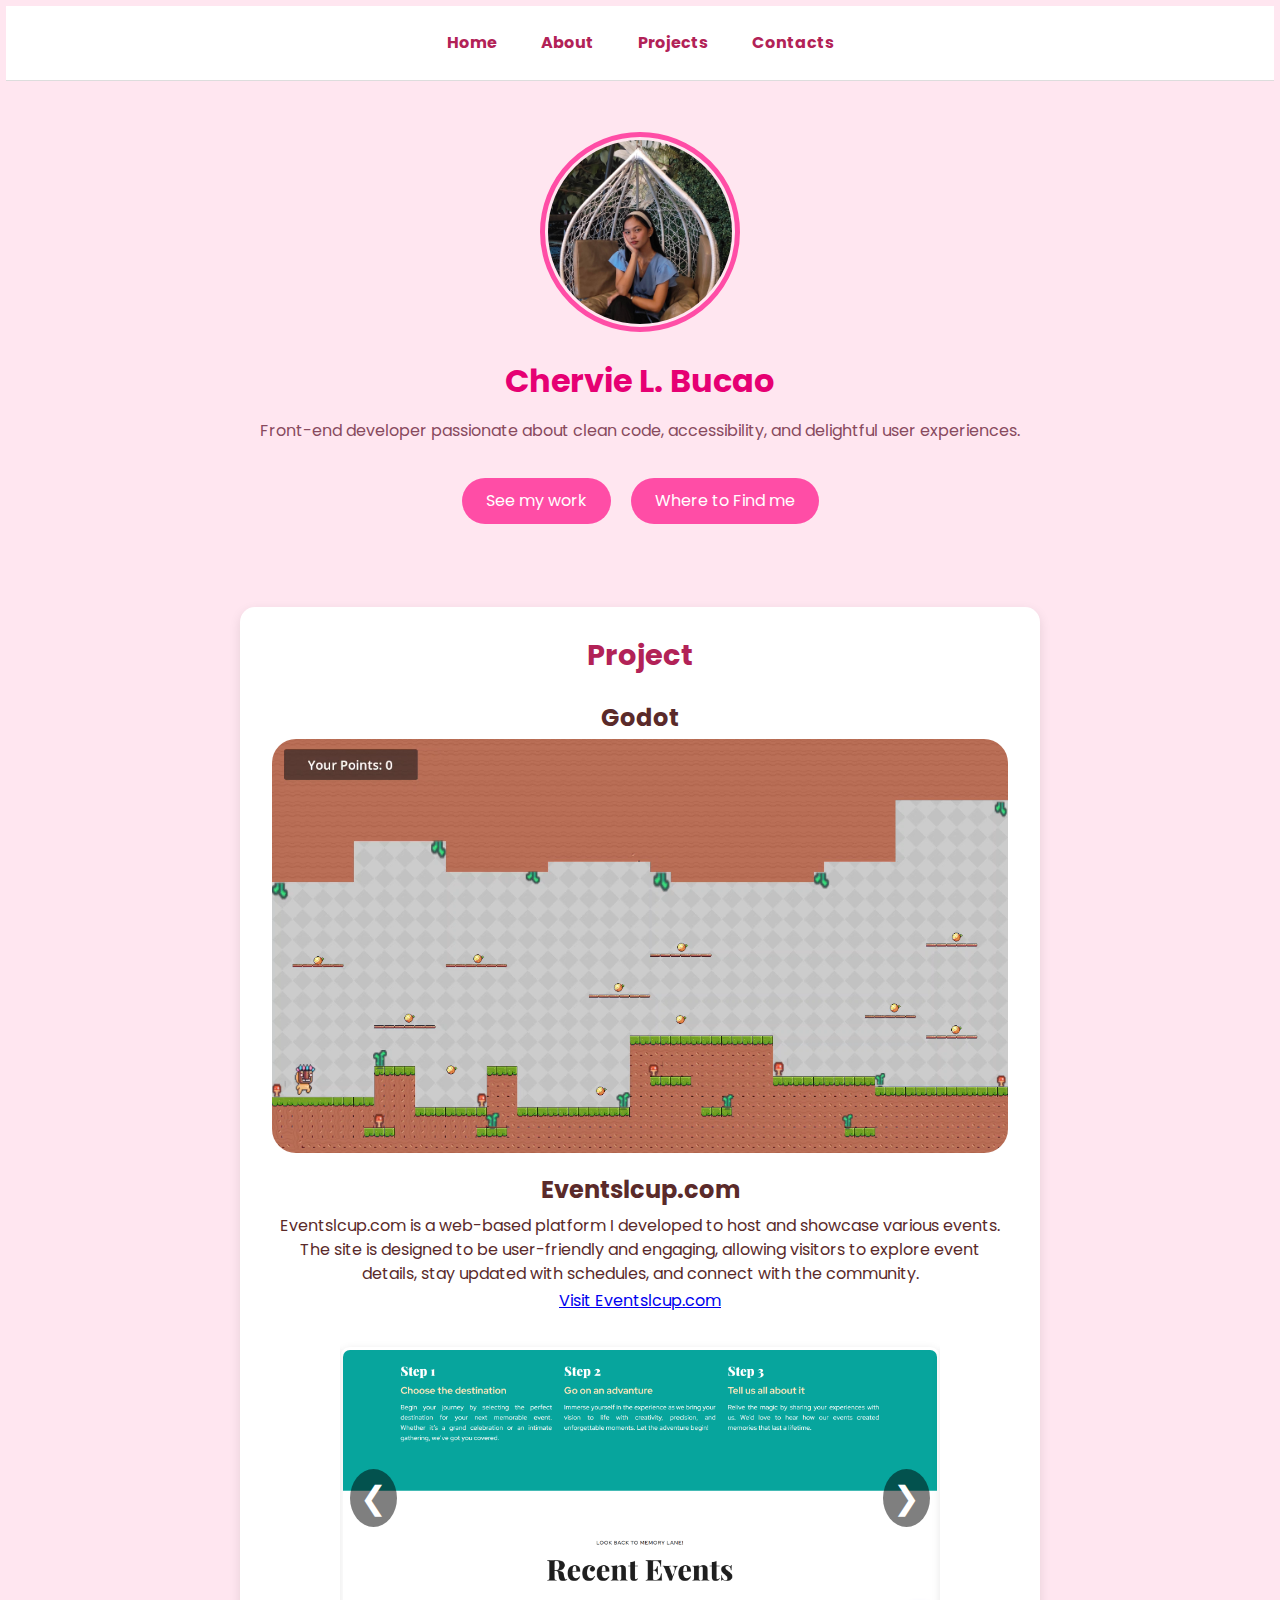
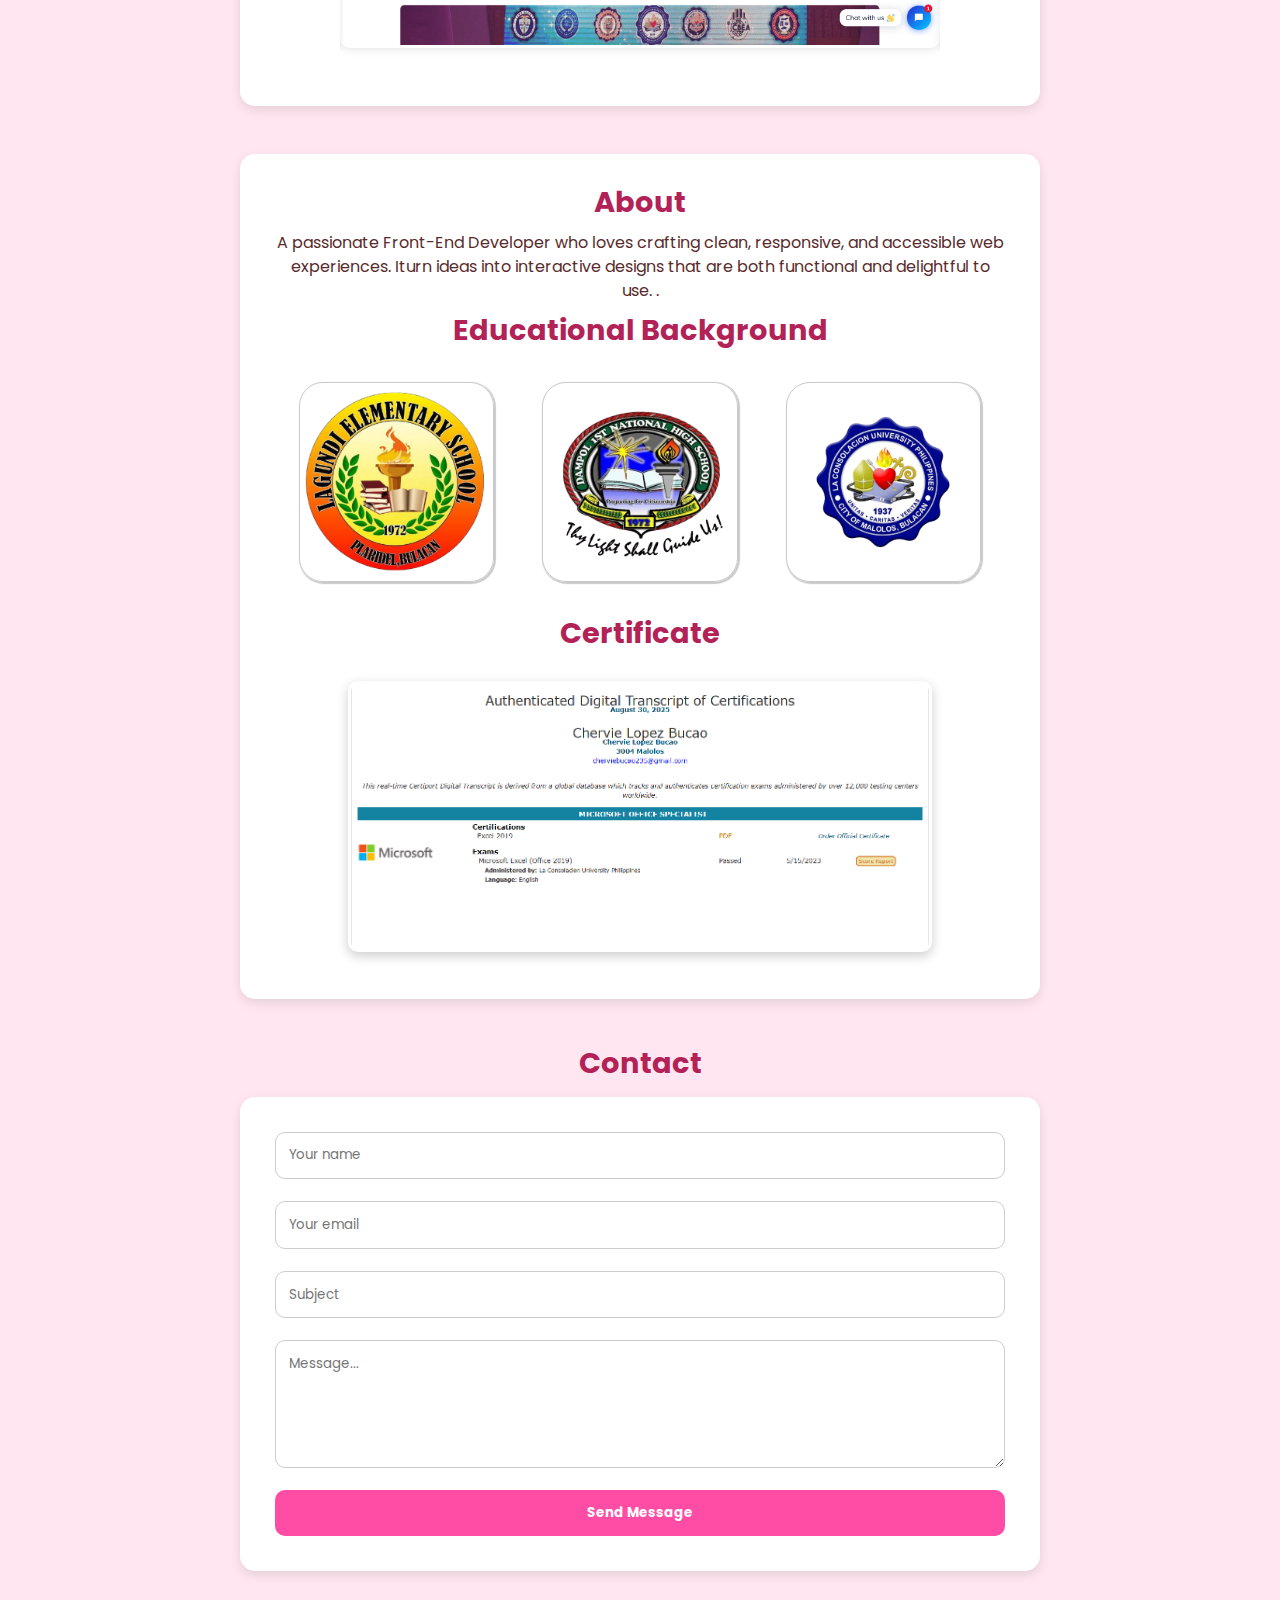
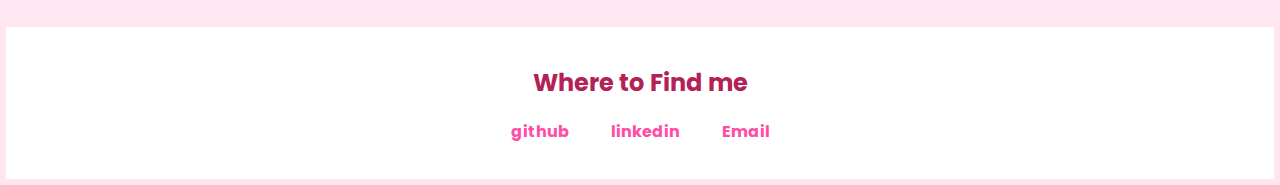
<file: index.html>
<html lang="en">

<head>
  <meta charset="UTF-8">
  <meta name="viewport" content="width= , initial-scale=1.0">
  <title>Portfolio</title>
  <link href="https://fonts.googleapis.com/css2?family=Poppins:wght@300;400;600;700&display=swap" rel="stylesheet">
  <link rel="stylesheet" href="style.css">

</head>

<body>
  <!--header home,about,project contact-->
  <header>
    <ul class="nav-links">
      <a href="#home">
        <li>Home</li>
      </a>
      <a href="#about">
        <li>About</li>
      </a>
      <a href="#projects">
        <li>Projects</li>
      </a>
      <a href="#contact">
        <li>Contacts</li>
      </a>
    </ul>
  </header>

  <!-- Hero section -->
  <section class="hero">
    <div class="hero-image">
      <img src="images/kim.jpg" class="port" alt="Portrait of Kim">
    </div>
    <div class="hero-text">
      <h1>Chervie L. Bucao</h1>
      <p>Front-end developer passionate about clean code, accessibility, and delightful user experiences.</p>
      <a href="#projects" class="btn">See my work</a>
      <a href="#footer" class="btn">Where to Find me</a>
    </div>
  </section>



  <!--projects-->
  <section class="projects" id="projects">
    <div class="project-text">
      <h1>Project</h1>
      <h2>Godot</h2>
      <div class="video-container">
        <video src="GODOT.mkv" autoplay muted loop></video>
      </div>

      <h2>Eventslcup.com</h2>
      <p>Eventslcup.com is a web-based platform I developed to host and showcase various events.
        The site is designed to be user-friendly and engaging, allowing visitors to explore event details,
        stay updated with schedules, and connect with the community.</p>
      <a href="https://eventslcup.com" target="_blank">Visit Eventslcup.com</a>
      <img src="una.png" alt=" project1">
      <img src="pangalawa.png" alt=" project2">
      <img src="pangatlo.png" alt=" project3">
    </div>
  </section>

<!--about-->
<section class="about" id="about">
  <div class="about-text">
    <h1>About</h1>
    <p>A passionate Front-End Developer who loves crafting clean, responsive, and accessible web experiences. Iturn ideas into interactive designs that are both functional and delightful to use. .</p>

    <h1>Educational Background</h1>
    <div class="schools">
      <div class="school-card">
        <div class="school-details">
          <p>Lagundi Elementary School</p>
          <p>2008 - 2016</p>
        </div>
        <img src="1-elementary.png" class="school-logo">
      </div>

      <div class="school-card">
        <div class="school-details">
          <p>Dampol 1st National HighSchool</p>
          <p>2016 - 2020</p>
        </div>
        <img src="2-highschool.png" class="school-logo">
      </div>

      <div class="school-card">
        <div class="school-details">
          <p>La Consolation Univeristy Philippines</p>
          <p>2020 - 20XX</p>
        </div>
        <img src="3-college.png" class="school-logo">
      </div>
    </div>

        <!-- Certificate Section -->
<h1>Certificate</h1>
<div class="certificate">
  <img src="cert (1).png" alt="Microsoft Excel Certificate">
</div>

      </div>
    </div>

  </div>
</section>



  <!--contact-->
  <section class="contact">
    <h1>Contact</h1>
    <form>
      <p>
        <input type="text" name="name" placeholder="Your name" required>
      </p>
      <p>
        <input type="email" name="email" placeholder="Your email" required>
      </p>
      <p>
        <input type="text" name="subject" placeholder="Subject">
      </p>
      <p>
        <textarea name="message" rows="5" placeholder="Message..."></textarea>
      </p>
      <p>
        <button type="submit">Send Message</button>
      </p>
    </form>
  </section>


  <!--footer-->
  <section class="footer" id="contact">
    <div class="footer-link">
      <h1>Where to Find me</h1>

      <a href="https://github.com/chervsb" target="_blank">github</a>
      <a href="https://www.linkedin.com/in/chervie-bucao-123456789/" target="_blank">linkedin</a>
      <a href="https://mail.google.com/mail/u/0/?fs=1&to=chervie.bucao@email.lcup.edu.ph&su=Portfolio+Inquiry&body=Hello+Chervie,&tf=cm"
        target="_blank">Email</a>

    </div>
  </section>
  <!--  Your JS must be linked here -->
  <script src="main.js"></script>
</body>

</html>
</file>
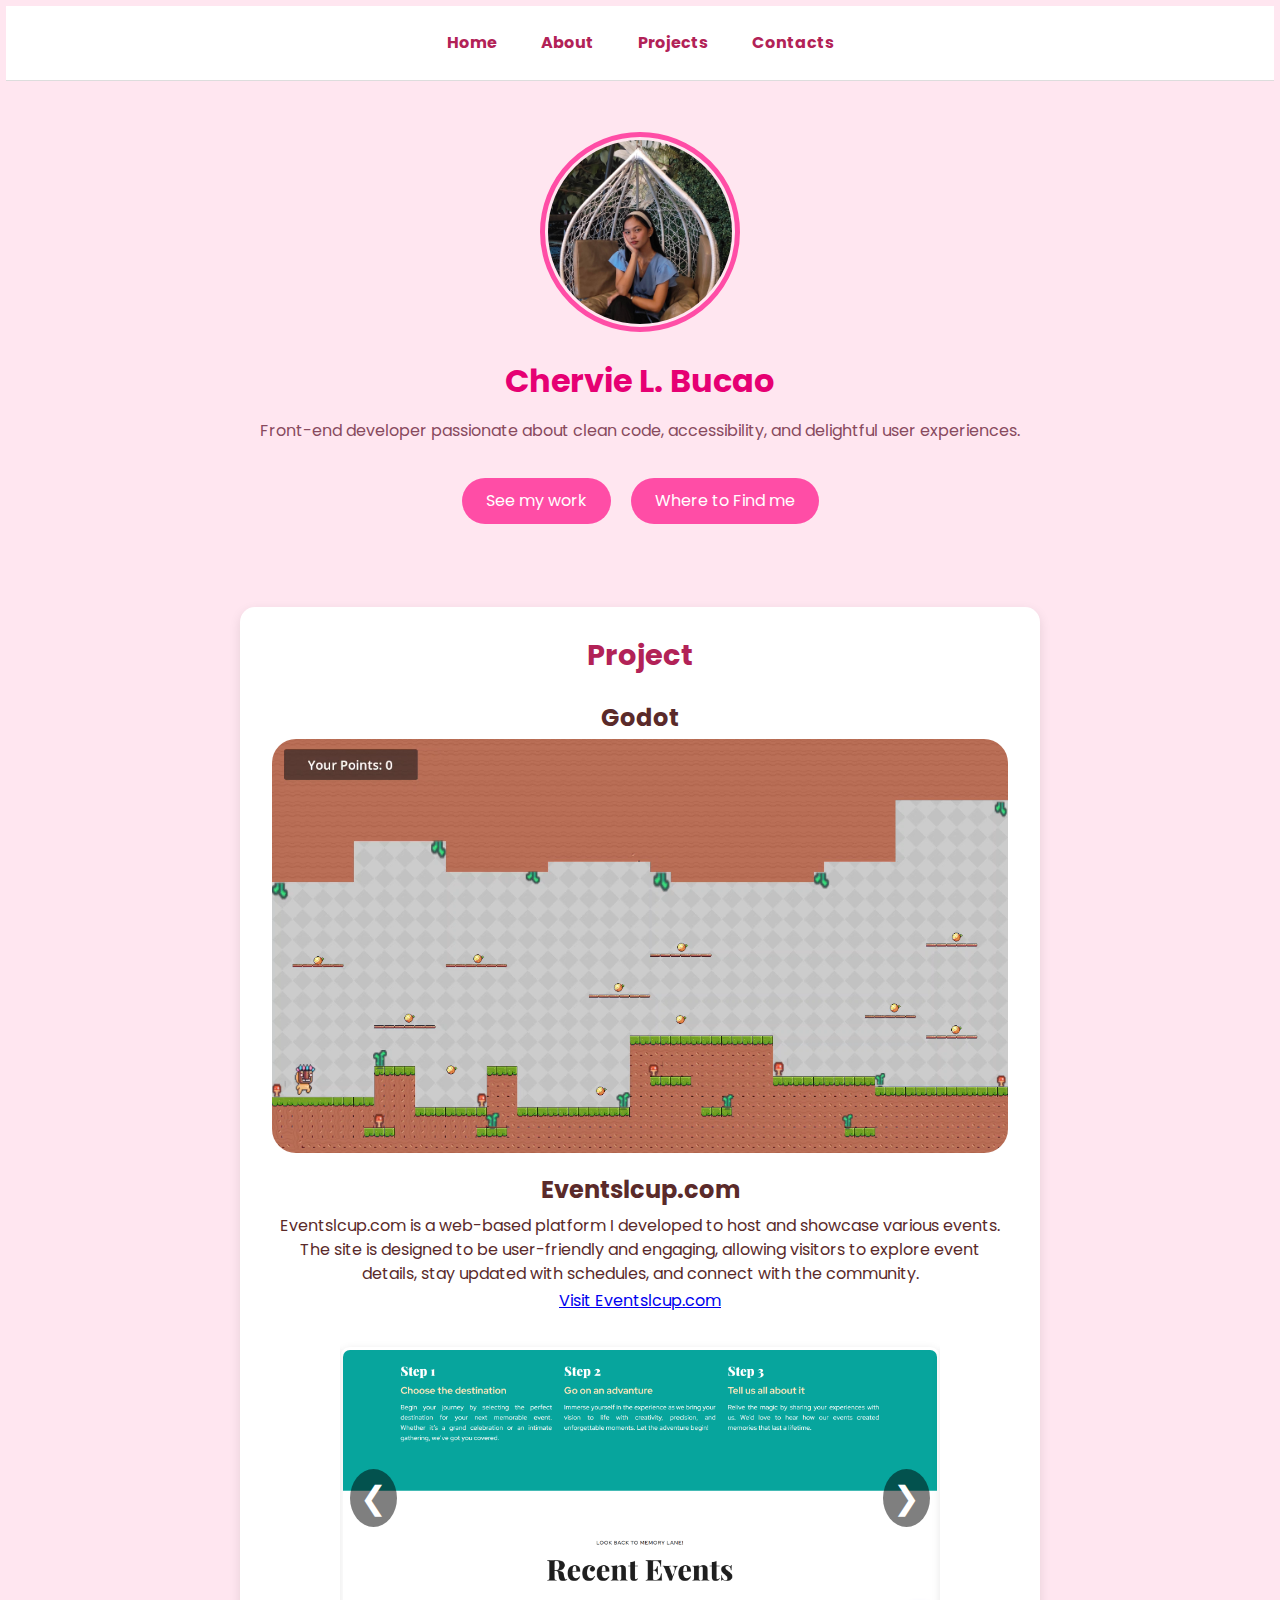
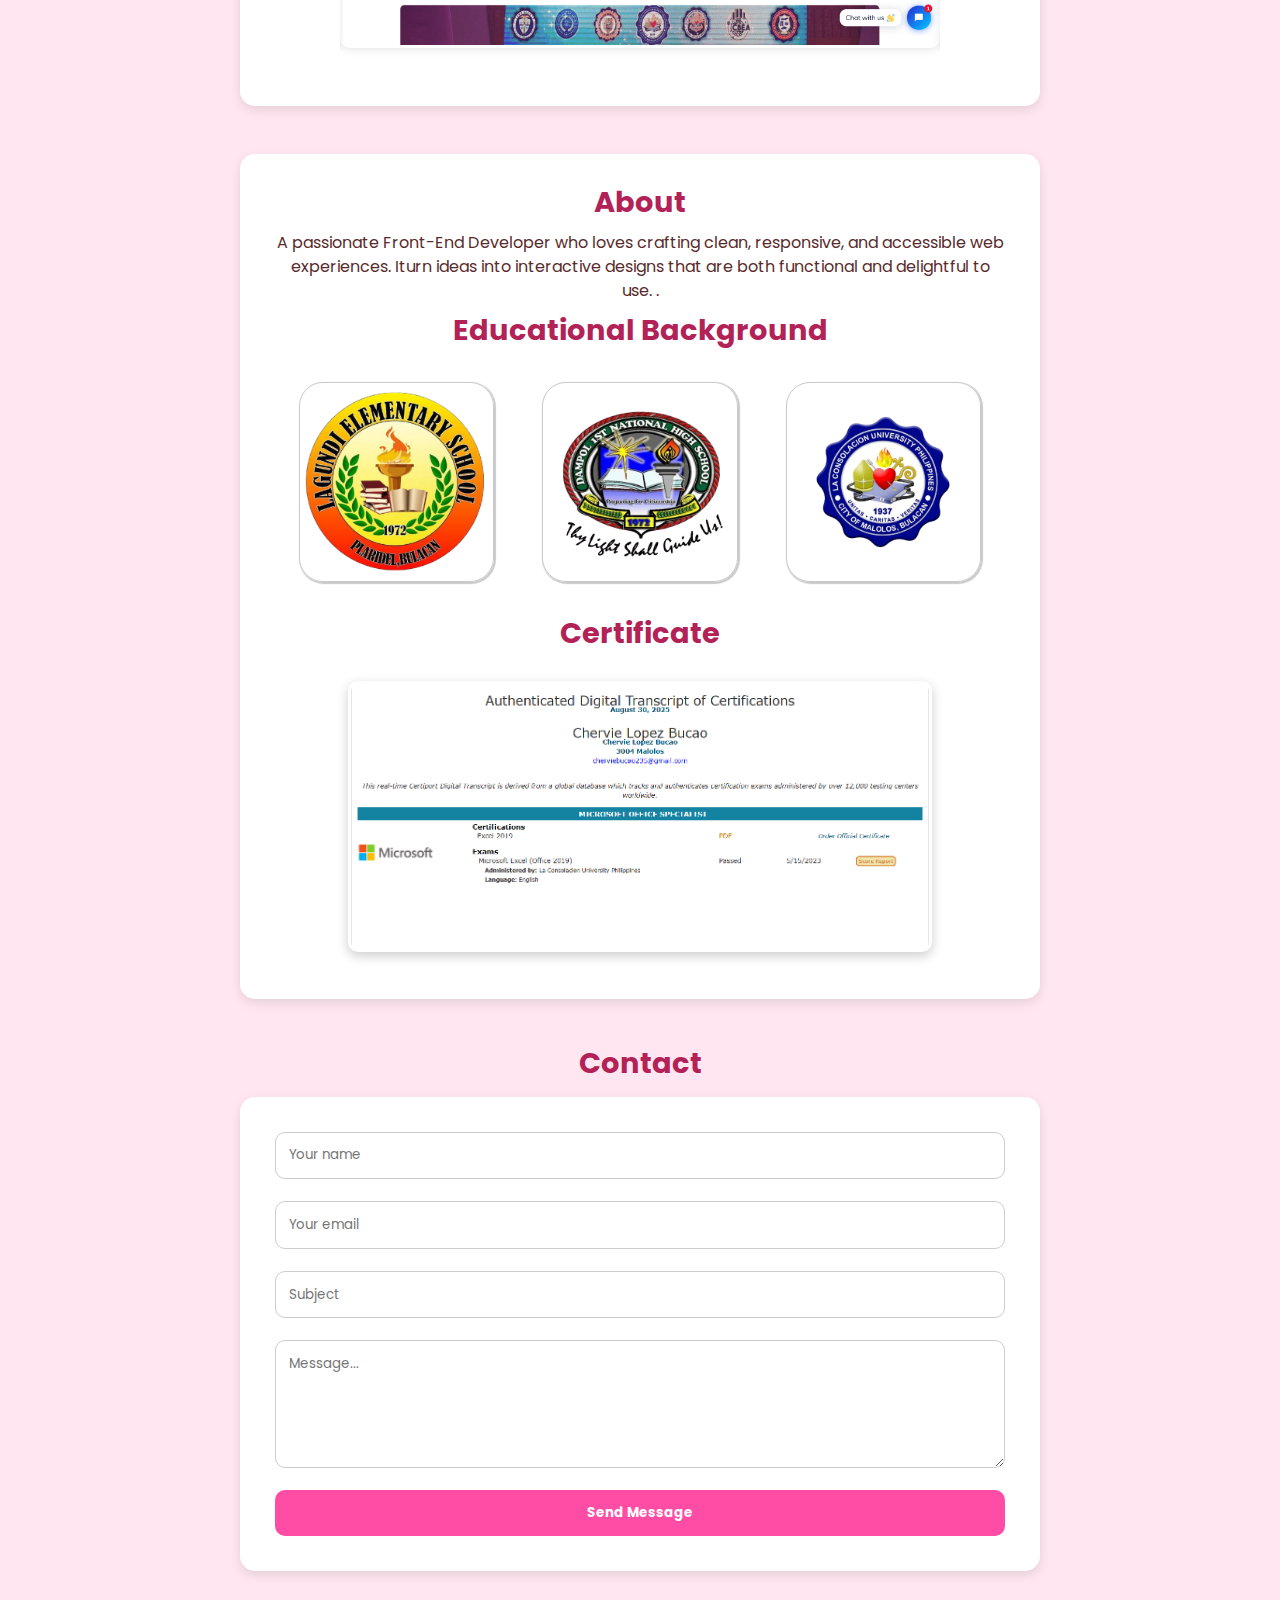
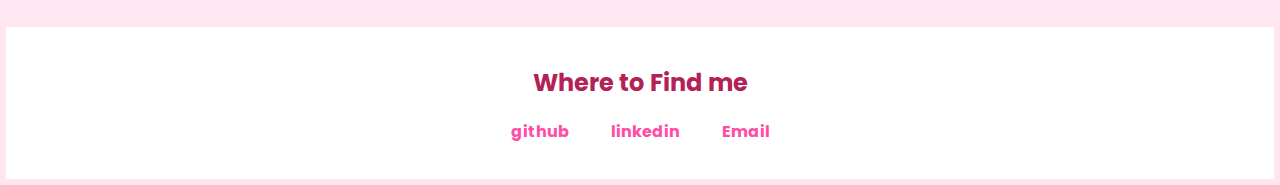
<file: port.html>
<html lang="en">

<head>
  <meta charset="UTF-8">
  <meta name="viewport" content="width= , initial-scale=1.0">
  <title>Portfolio</title>
  <link href="https://fonts.googleapis.com/css2?family=Poppins:wght@300;400;600;700&display=swap" rel="stylesheet">
  <link rel="stylesheet" href="style.css">

</head>

<body>
  <!--header home,about,project contact-->
  <header>
    <ul class="nav-links">
      <a href="#home">
        <li>Home</li>
      </a>
      <a href="#about">
        <li>About</li>
      </a>
      <a href="#projects">
        <li>Projects</li>
      </a>
      <a href="#contact">
        <li>Contacts</li>
      </a>
    </ul>
  </header>

  <!-- Hero section -->
  <section class="hero">
    <div class="hero-image">
      <img src="images/kim.jpg" class="port" alt="Portrait of Kim">
    </div>
    <div class="hero-text">
      <h1>Chervie L. Bucao</h1>
      <p>Front-end developer passionate about clean code, accessibility, and delightful user experiences.</p>
      <a href="#projects" class="btn">See my work</a>
      <a href="#footer" class="btn">Where to Find me</a>
    </div>
  </section>



  <!--projects-->
  <section class="projects" id="projects">
    <div class="project-text">
      <h1>Project</h1>
      <h2>Godot</h2>
      <div class="video-container">
        <video src="GODOT.mkv" autoplay muted loop></video>
      </div>

      <h2>Eventslcup.com</h2>
      <p>Eventslcup.com is a web-based platform I developed to host and showcase various events.
        The site is designed to be user-friendly and engaging, allowing visitors to explore event details,
        stay updated with schedules, and connect with the community.</p>
      <a href="https://eventslcup.com" target="_blank">Visit Eventslcup.com</a>
      <img src="una.png" alt=" project1">
      <img src="pangalawa.png" alt=" project2">
      <img src="pangatlo.png" alt=" project3">
    </div>
  </section>

<!--about-->
<section class="about" id="about">
  <div class="about-text">
    <h1>About</h1>
    <p>A passionate Front-End Developer who loves crafting clean, responsive, and accessible web experiences. Iturn ideas into interactive designs that are both functional and delightful to use. .</p>

    <h1>Educational Background</h1>
    <div class="schools">
      <div class="school-card">
        <div class="school-details">
          <p>Lagundi Elementary School</p>
          <p>2008 - 2016</p>
        </div>
        <img src="1-elementary.png" class="school-logo">
      </div>

      <div class="school-card">
        <div class="school-details">
          <p>Dampol 1st National HighSchool</p>
          <p>2016 - 2020</p>
        </div>
        <img src="2-highschool.png" class="school-logo">
      </div>

      <div class="school-card">
        <div class="school-details">
          <p>La Consolation Univeristy Philippines</p>
          <p>2020 - 20XX</p>
        </div>
        <img src="3-college.png" class="school-logo">
      </div>
    </div>

        <!-- Certificate Section -->
<h1>Certificate</h1>
<div class="certificate">
  <img src="cert (1).png" alt="Microsoft Excel Certificate">
</div>

      </div>
    </div>

  </div>
</section>



  <!--contact-->
  <section class="contact">
    <h1>Contact</h1>
    <form>
      <p>
        <input type="text" name="name" placeholder="Your name" required>
      </p>
      <p>
        <input type="email" name="email" placeholder="Your email" required>
      </p>
      <p>
        <input type="text" name="subject" placeholder="Subject">
      </p>
      <p>
        <textarea name="message" rows="5" placeholder="Message..."></textarea>
      </p>
      <p>
        <button type="submit">Send Message</button>
      </p>
    </form>
  </section>


  <!--footer-->
  <section class="footer" id="contact">
    <div class="footer-link">
      <h1>Where to Find me</h1>

      <a href="https://github.com/chervsb" target="_blank">github</a>
      <a href="https://www.linkedin.com/in/chervie-bucao-123456789/" target="_blank">linkedin</a>
      <a href="https://mail.google.com/mail/u/0/?fs=1&to=chervie.bucao@email.lcup.edu.ph&su=Portfolio+Inquiry&body=Hello+Chervie,&tf=cm"
        target="_blank">Email</a>

    </div>
  </section>
  <!--  Your JS must be linked here -->
  <script src="main.js"></script>
</body>

</html>
</file>
<file: style.css>
/* Reset */
html{
  scroll-behavior: smooth;
}




* {
  margin: 0;
  padding: 3;
  box-sizing: border-box;
}

/* Divider (for section separation) */
.divider {
  border: none;
  border-top: 3px solid #ff4da6; /* pink line */
  margin: 2rem auto;
  width: 60%; /* shorter than full width */
  border-radius: 5px;
}

/* Background and font */
body {
  font-family: 'Poppins', sans-serif; /* clean modern font */
  background-color: #ffe6f0; /* light pink background */
  color: #5a2a2a; /* soft dark reddish text */
  line-height: 1.5;
  text-align: center; /* center all text by default */
}

/* Navigation */
header {
  background: #fff;
  padding: 1rem;
  border-bottom: 1px solid #ddd;
}

.nav-links {
  list-style: none;
  display: flex;
  justify-content: center;
  gap: 2rem;
}

.nav-links a {
  text-decoration: none;
  font-weight: bold;
  color: #b22257;
  transition: color 0.3s ease;
}

.nav-links a:hover {
  color: #ff4da6;
}

/* Hero */
.hero {
  padding: 3rem;
  text-align: center;
}

.hero-image img.port {
  width: 200px;
  height: 200px;
  object-fit: cover;
  border-radius: 50%;
  border: 5px solid #ff4da6;
  margin-bottom: 1rem;
}

.hero-text h1 {
  font-size: 2rem;
  font-weight: bold;
  color: #e60073;
  margin-bottom: 0.5rem;
}

.hero-text p {
  font-size: 1rem;
  color: #884a5e;
  margin-bottom: 1.5rem;
}

/* Buttons */
.btn {
  display: inline-block;
  padding: 0.7rem 1.5rem;
  border-radius: 30px;
  background: #ff4da6;
  color: white;
  text-decoration: none;
  margin: 0.5rem;
  transition: 0.3s ease;
}

.btn:hover {
  background: #e60073;
}

/* Sections */
section {
  padding: 1rem 0rem;
  display:absolute;
  flex-direction: column;
  align-items: center; /* centers content horizontally */
  justify-content: center; /* optional: vertical alignment inside section */
  text-align: center;
}

/* Card-style sections (white background) */
.about-text,
.projects .project-text,
.contact form {
  background: #fff;
  padding: 1.5rem 2rem;
  border-radius: 15px;
  box-shadow: 0 4px 12px rgba(0,0,0,0.1);
  max-width: 800px;
  margin: 0.5rem auto; /* small gap and centered */
  text-align: center;
}

/* Headings inside sections */
.about-text h1,
.projects h1,
.contact h1 {
  font-size: 1.8rem;
  margin-bottom: 0rem;
  color: #b22257;
  text-align: center;
}

.project-text h2 {
  margin-top: 1rem;
}

/* Projects */
.projects img {
  width: 200px;
  height: auto;
  margin: 0.5rem auto; /* keeps images centered */
  border-radius: 10px;
  box-shadow: 0 2px 8px rgba(0,0,0,0.1);
  display: block; /* ensures proper centering */
}

/* Contact Form */
.contact input,
.contact textarea,
.contact button {
  width: 100%;
  padding: 0.8rem;
  margin: 0.5rem 0;
  border: 1px solid #ccc;
  border-radius: 10px;
  font-family: inherit;
}

.contact button {
  background: #ff4da6;
  color: #fff;
  font-weight: bold;
  border: none;
  cursor: pointer;
}

.contact button:hover {
  background: #e60073;
}

/* Footer */
.footer {
  background: #fff;
  padding: 2rem;
  margin-top: 2rem;
  text-align: center;
}

.footer-link h1 {
  font-size: 1.5rem;
  margin-bottom: 1rem;
  color: #b22257;
}

.footer-link a {
  margin: 0 1rem;
  color: #ff4da6;
  font-weight: bold;
  text-decoration: none;
}

.footer-link a:hover {
  color: #e60073;
}

/* === Carousel Styles === */
.carousel {
  position: relative;
  display: flex;
  align-items: center;
  justify-content: center;
  max-width: 600px;
  margin: 20px auto;
  overflow: hidden;
}

.carousel-images {
  display: flex;
  transition: transform 0.5s ease-in-out;
}

.carousel-images img {
  width: 600px;
  height: auto;
  border-radius: 10px;
  flex-shrink: 0;
}

.arrow {
  position: absolute;
  top: 50%;
  transform: translateY(-50%);
  font-size: 2rem;
  background: rgba(0,0,0,0.5);
  color: white;
  border: none;
  cursor: pointer;
  padding: 10px;
  border-radius: 50%;
  z-index: 1000;
}

.arrow.left {
  left: 10px;
}

.arrow.right {
  right: 10px;
}


.video-container{
  height:fit-content;
  width:fit-content;
  overflow: hidden;
  margin: 0;
  padding: 0;
  border-radius: 24px;
}

.video-container video{
  height: auto  ;
  width: 100%;
  margin: 0;
  padding:0;


  left: 50%;
  top: 50%;
}
.about{
}
.schools{
  align-items: center;
  justify-content: center;
  display: flex;
}

.school-card{
  border-radius: 24px;
  overflow: hidden;
  display: flex;
  position:relative;
  justify-content: center;
  align-items: center;
  height: 200px;
  width: 200px;
  border: solid rgb(202, 202, 202) 0.5px;
  margin: 24px;
  box-shadow: rgb(202, 202, 202) 1px 1px 1px 1px;
}
.school-logo{
  height: 200px;
  width: 200px;
}
.school-details{
  align-items: center;
  justify-content: center;
  display: flex;
  flex-direction: column;
  position: absolute;
  height: 200px;
  width: 200px;
  background-color: rgba(0,0,0, 0.7);
  opacity: 0;
}
.school-details p{
  color:white;
  font-size: 14px;
  font-weight: bold;
}
.school-details:hover{
  opacity: 1;
  transition: 0.3s;
  cursor: pointer;
}

.certificate {
  text-align: center; /* center sa gitna */
  margin: 20px 0;
}

.certificate img {
  max-width: 80%; /* adjust mo kung gano kalaki gusto mo */
  height: auto;
  border-radius: 10px; /* optional, para rounded konti */
  box-shadow: 0 4px 12px rgba(0,0,0,0.2); /* para mas maganda tingnan */
}
</file>
